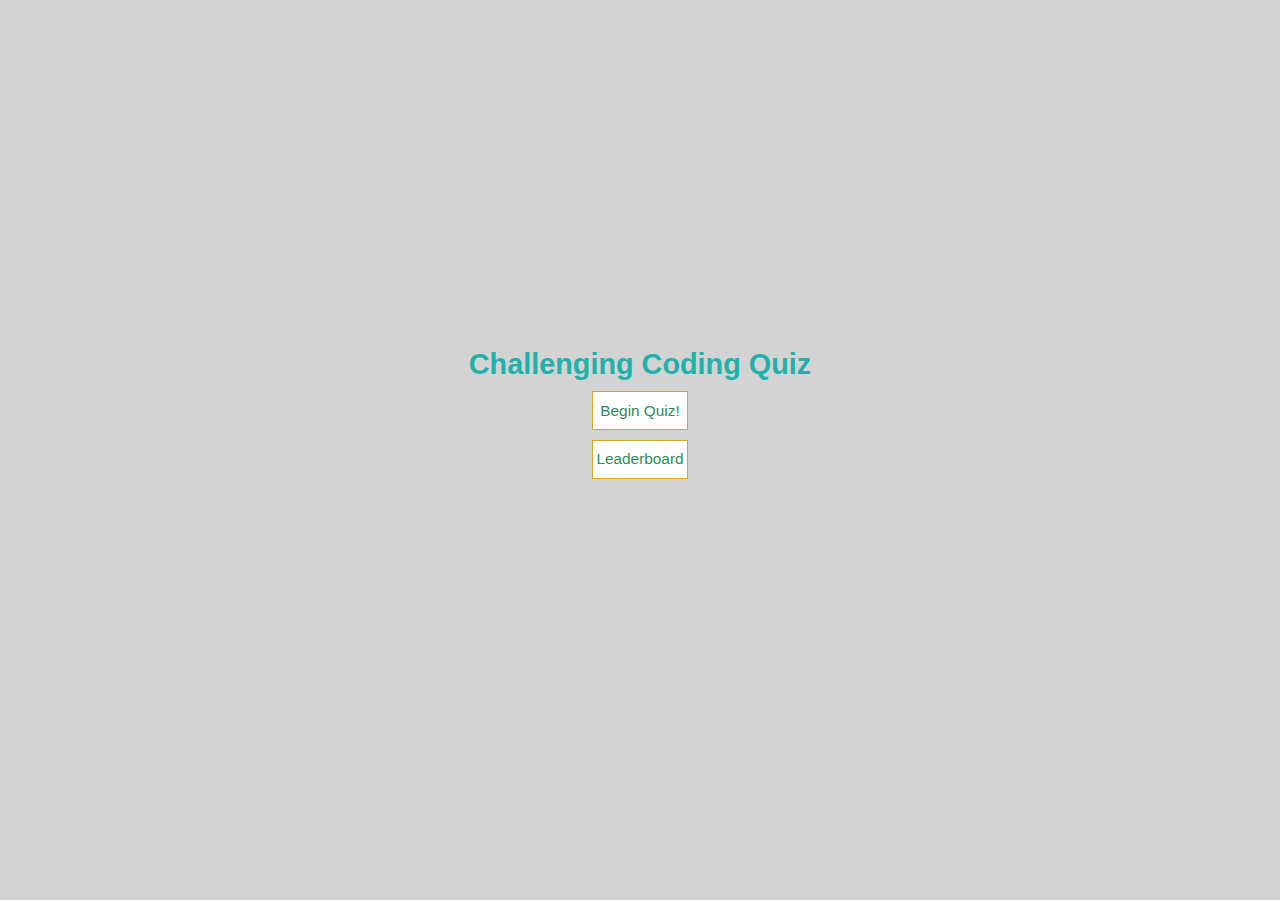
<file: index.html>
<!DOCTYPE html>
<html lang="en">

<head>
    <meta charset="UTF-8">
    <meta name="viewport" content="width=device-width, initial-scale=1.0">
    <meta http-equiv="X-UA-Compatible" content="ie=edge">
    <title>Coding Quiz</title>
    <link rel="stylesheet" href="quiz.css" />
</head>

<body>
        <div class="container">
            <div id="home" class="flex-center flex-column">
                <h1>Challenging Coding Quiz</h1>
                <a class="button" href="quiz.html">Begin Quiz!</a>
                <a class="button leaderboard" href="highscores.html">Leaderboard</a>

            </div>
        </div>
</body>

</html>
</file>
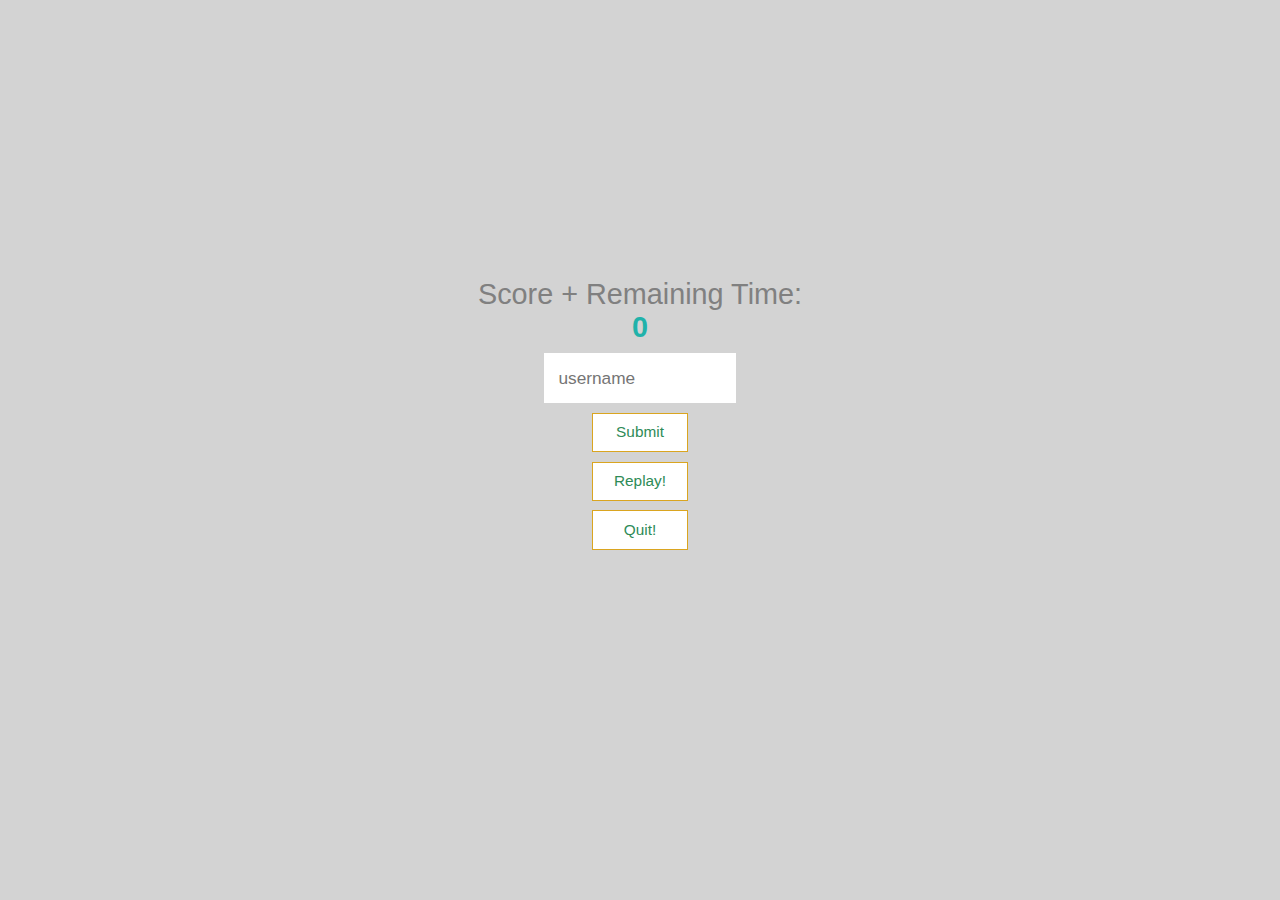
<file: end.html>
<!DOCTYPE html>
<html lang="en">

<head>
    <meta charset="UTF-8">
    <meta name="viewport" content="width=device-width, initial-scale=1.0">
    <meta http-equiv="X-UA-Compatible" content="ie=edge">
    <title>Highscores!</title>
    <link rel="stylesheet" href="quiz.css" />

</head>

<body>
    <div class="container">
        <div id="end" class="flex-center flex-column">
            <label>Score + Remaining Time:</label>
            <h1 id="finalTimeAndScore"></h1>
            <form>
                <input type="text" name="username" id="username" placeholder="username" />
            </form>
            <button type="submit" class="button" id="saveScoreBtn"
                onclick="saveHighScore(event)" disabled>
                Submit</button>
            <a class="button" href="quiz.html">Replay!</a>
            <a class="button"
                href="https://s3-ap-southeast-1.amazonaws.com/images.humanresourcesonline.net/wp-content/uploads/2014/06/Sabrina-Zolkifi-June-2014-quit-button-keyboard-shutterstock.jpg">Quit!</a>
        </div>
    </div>
    <script src="end.js"></script>
</body>

</html>
</file>
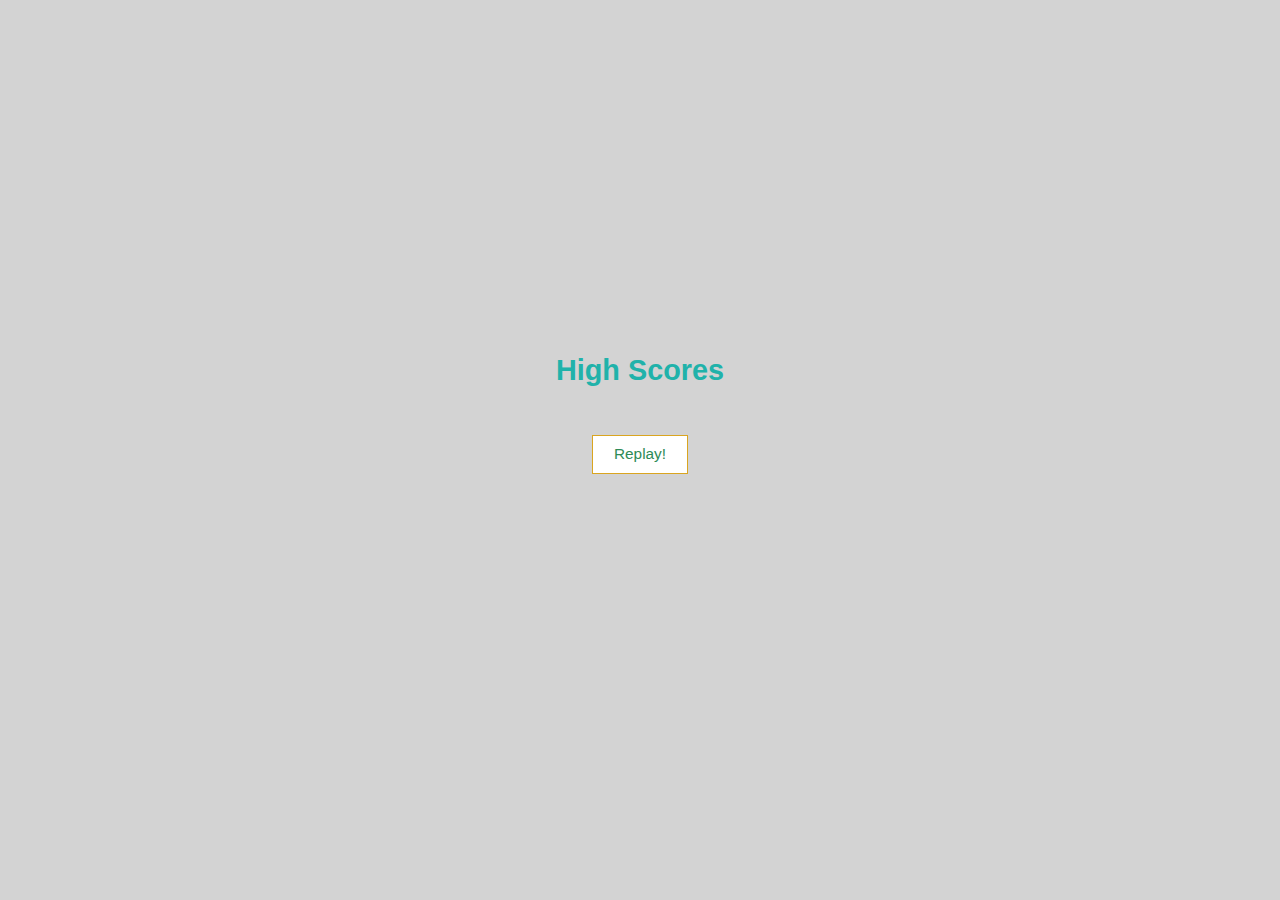
<file: highscores.html>
<!DOCTYPE html>
<html lang="en">

<head>
    <meta charset="UTF-8">
    <meta name="viewport" content="width=device-width, initial-scale=1.0">
    <meta http-equiv="X-UA-Compatible" content="ie=edge">
    <title>Winner Winner!</title>
    <link rel="stylesheet" href="quiz.css" />
</head>

<body>
    <div class="container">
        <div id="highScores" class="flex-center flex-column">
            <h1 id="finalScore">High Scores</h1>
            <ul id="highScoresList" class="highScoresList"></ul>
            <a class="button" href="quiz.html">Replay!</a> 
        </div>
    </div>
    <script src="highscores.js"></script>
</body>
</file>
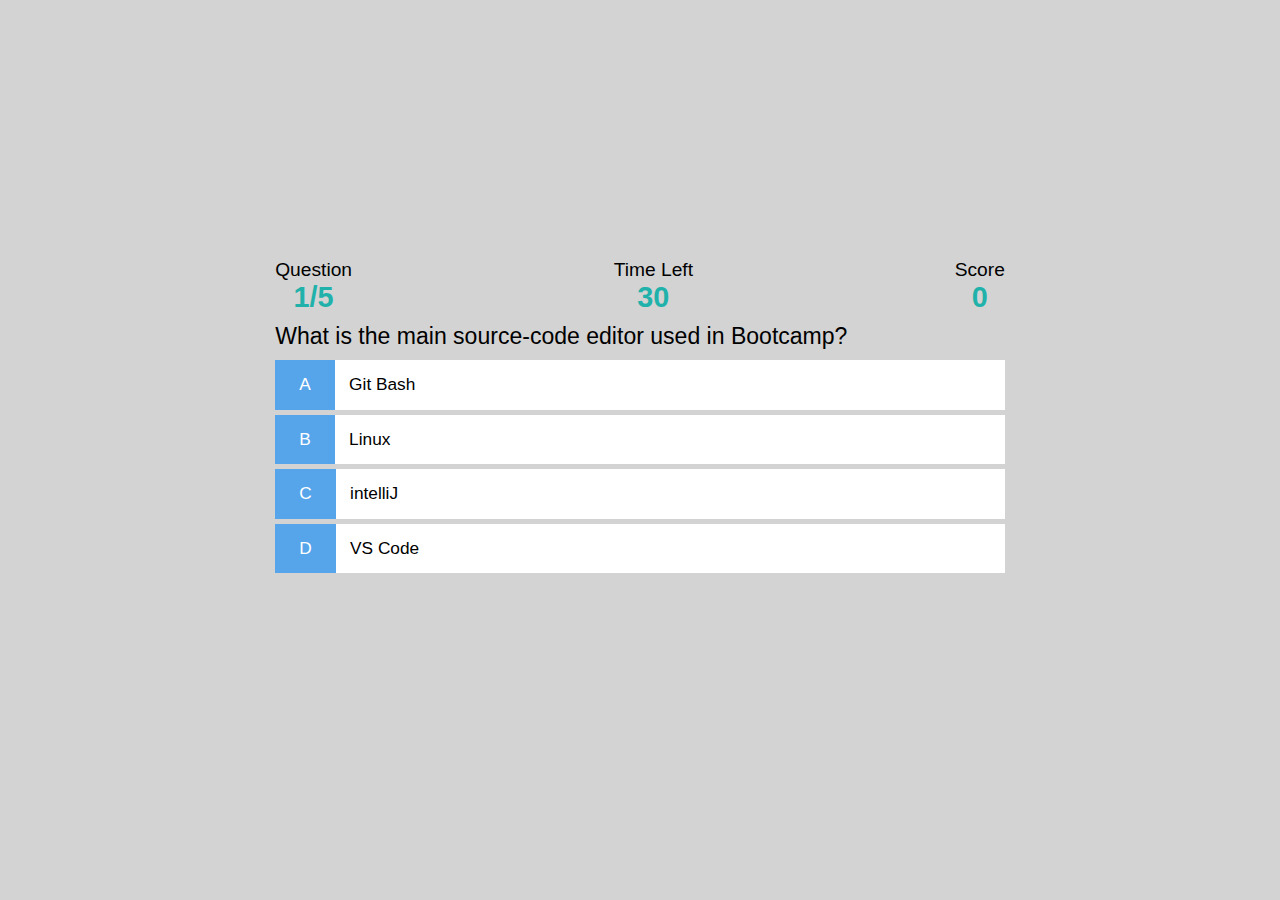
<file: quiz.html>
<!DOCTYPE html>
<html lang="en">

<head>
    <meta charset="UTF-8">
    <meta name="viewport" content="width=device-width, initial-scale=1.0">
    <meta http-equiv="X-UA-Compatible" content="ie=edge">
    <title>Q & A!?</title>
    <link rel="stylesheet" href="quiz.css" />
</head>

<body>
    <div class="container">
        <div id="game" class="justify-center flex-column">
            <div id="hud">
                <div class="hud-item">
                    <p class="hud-prefix">
                        Question
                    </p>
                    <h1 class="hud-main-text" id="questionCounter">
                    </h1>
                </div>
                <div class="hud-item">
                    <p class="hud-prefix">
                        Time Left
                    </p>
                    <h1 class="hud-main-text" id="timer"> 
                        30
                    </h1>
                </div>
                <div class="hud-item">
                    <p class="hud-prefix">
                        Score
                    </p>
                    <h1 class="hud-main-text" id="score">
                        0
                    </h1>
                </div>

            </div>
            <h2 id="question">Choose The Correct Answer!</h2>
            <div class="choice-container">
                <p class="choice-letter">A</p>
                <p class="choice-text" data-number="1">Choice 1</p>
            </div>
            <div class="choice-container">
                <p class="choice-letter">B</p>
                <p class="choice-text" data-number="2">Choice 2</p>
            </div>
            <div class="choice-container">
                <p class="choice-letter">C</p>
                <p class="choice-text" data-number="3">Choice 3</p>
            </div>
            <div class="choice-container">
                <p class="choice-letter">D</p>
                <p class="choice-text" data-number="4">Choice 4</p>
            </div>
        </div>
    </div>
    <script src="questions.js"></script>
</body>

</html>
</file>
<file: quiz.css>
/* begin title page and main CSS */

:root {
    background-color: lightgray;
    font-size: 60%;
}

* {
    box-sizing: border-box;
    font-family: Arial, Helvetica, sans-serif;
    margin: 0;
    padding: 0;
    color: black;
}

h1,
h2,
h3,
h4 {
    margin-bottom: 1rem;
}

label {
    font-size: 3rem; 
    color: gray;
}

h1 {
    font-size: 3rem;
    color: lightseagreen;
    margin-bottom: 5 rem;
}

h2 {
    font-size: 2.4rem;
    font-weight: 500;
}

h3 {
    font-size: 2.8rem;
    font-weight: 500;
}


.container {
    width: 100vw;
    height: 93vh;
    display: flex;
    justify-content: center;
    align-items: center;
    max-width: 80rem;
    margin: 0 auto;
}

.topContainer {
    width: 100vw;
    height: 5vh; 
    display: flex;
    justify-content: left;
    align-items: center;
    max-width: 80rem;
    margin: 0 auto;
    padding-top: 50px;
    padding-left: 10px;
}

.container > * {
    width: 100%;
    padding: 2rem;
}

.flex-column {
    display: flex; 
    flex-direction: column; 
}

.flex-center {
    justify-content: center;
    align-items: center; 
}

.justify-center {
    justify-content: center;
}

.text-center {
    text-align: center;
}

.button {
    font-size: 1.6rem;
    padding: 1rem 0;
    width: 10rem; 
    text-align: center;
    border: .1rem solid goldenrod;
    margin-bottom: 1rem;
    text-decoration: none; 
    color: seagreen;
    background-color: white;
}

/* start of game page CSS */

.button:hover, .choice-container:hover {
    cursor: pointer;
    box-shadow: 0 .4rem 1.4rem 0 grey;
    transition: transform 150ms; 
}
/* start of game page CSS */

.choice-container {
    display: flex; 
    margin-bottom: 0.5rem; 
    width: 100%;
    font-size: 1.8rem;
    border: o.1rem solid rgb(86,165,235, 0.25);
    background-color: white; 
    
}

.choice-letter {
    padding: 1.5rem 2.5rem;
    background-color: #56a5eb;
    color: white; 
}

.choice-text {
    padding: 1.5rem;
    width: 100%; 
}

.correct {
    background-color: #28a745;
}

.incorrect {
    background-color: #dc3545;
}

#hud {
    display: flex; 
    justify-content: space-between; 
}

.hud-prefix {
    text-align: center;
    font-size: 2rem; 
}

.hud-main-text {
    text-align: center;
}

form {
    width: 100%;
    display: flex; 
    flex-direction: column; 
    align-items: center; 
}

input {
    margin-bottom: 1rem;
    width: 20rem; 
    padding: 1.5rem; 
    font-size: 1.8rem;
    border: none; 
    box-shadow: 0 0.1rem 1.4rem 9 rgba(86, 185, 235, 0.5);
}

.highScoresList { 
    padding-left: 0; 
    margin-bottom: 4rem; 
    font-size: 2rem; 
    text-align: center;
}
</file>
